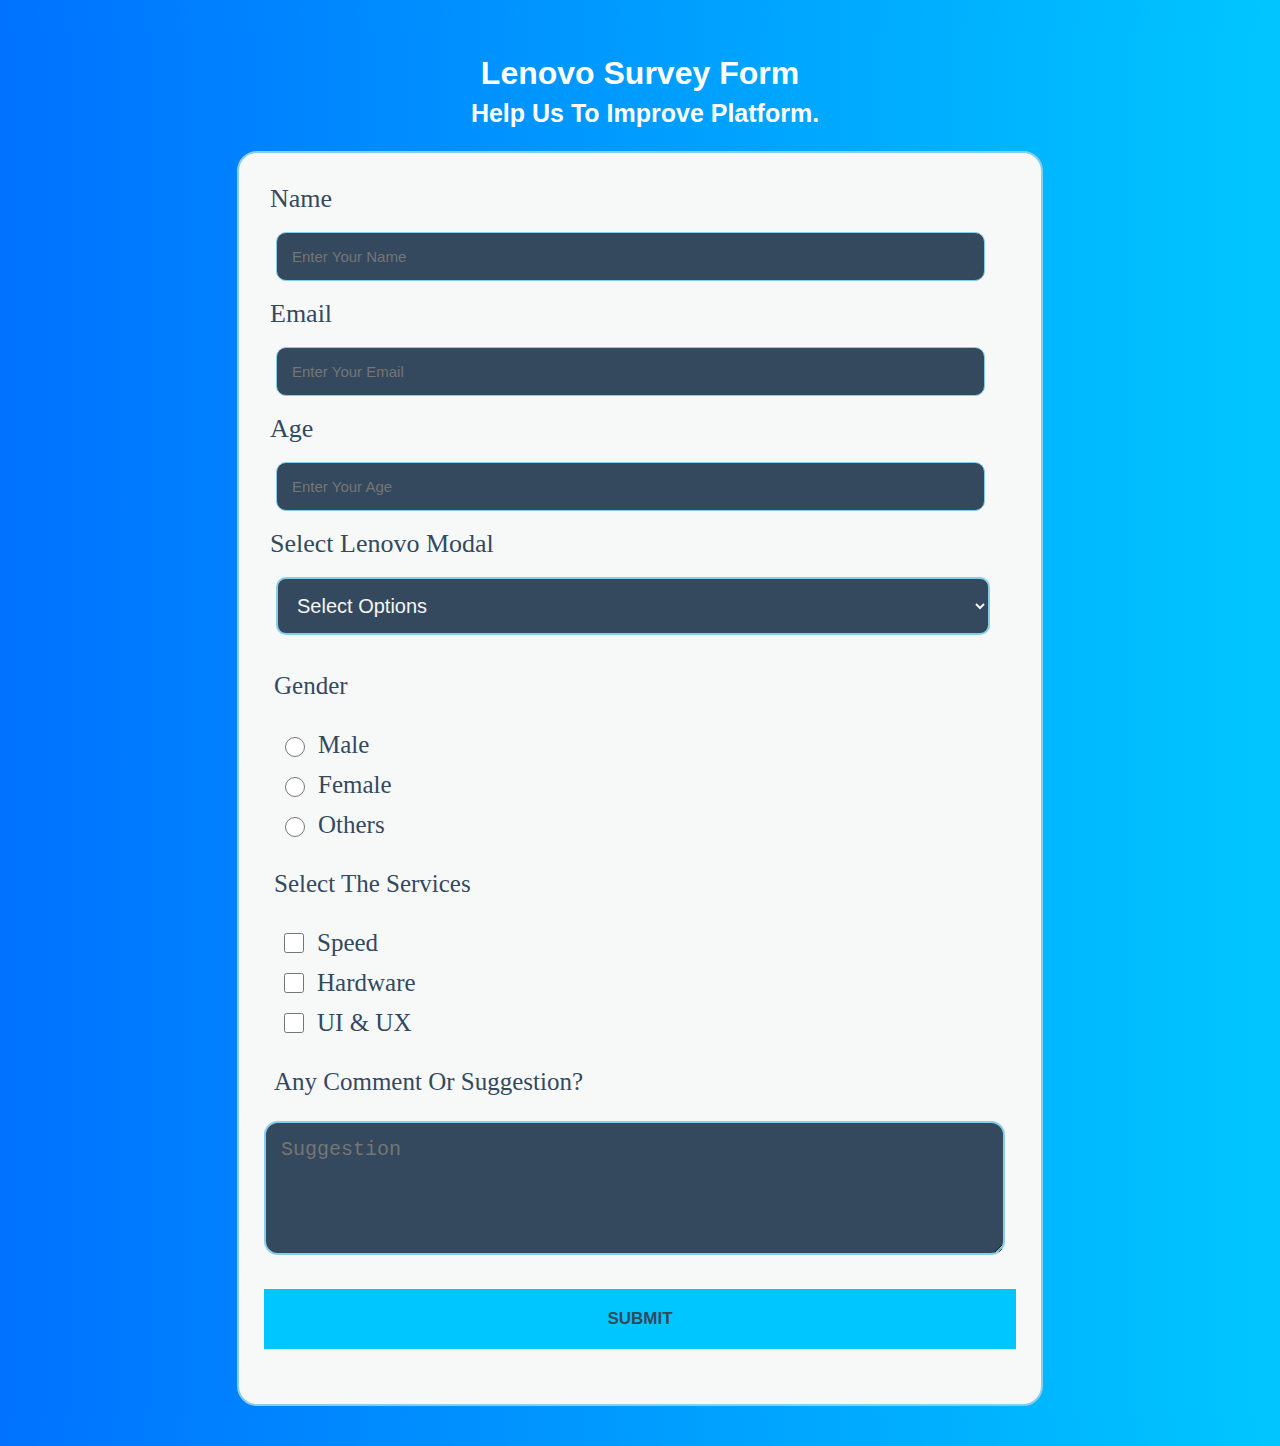
<file: Survey Form/index.html>
<!DOCTYPE html>
<html lang="en">
<head>
    <meta charset="UTF-8">
    <meta name="viewport" content="width=device-width, initial-scale=1.0">
    <link rel="stylesheet" href="main.css">
    <title>Survey Form</title>
</head>
<body>
    <div class="container">
        <header>
          <h1 id='title'>Lenovo Survey Form</h1>
          <p id="description">
            Help Us To Improve Platform.
          </p>
        </header>
        <form id='survey-form'>
          <div class='form-grp'>
            <label for="name" id='name-label'>
        Name   
            </label>
            <input type="text" name='fullname' id='name' placeholder='Enter Your Name'required>
            </div>
          <div class='form-grp'>
            <label for="email" id='email-label'>
        Email
            </label>
            <input type="email" name='Email-address' id='email' placeholder='Enter Your Email' required>
            </div>
          <div class='form-grp'>
            <label for="number" id='number-label'>
        Age
            </label>
            <input type="number" name='Age' id='number' placeholder='Enter Your Age' min='16' max='80'>
            </div>
          <div class='from-grp'>
            <label for="dropdown" id='drop-label'>Select Lenovo Modal</label>
            <select name="" id="dropdown">
              <option value="Select" disabled selected>Select Options</option>
              <option value="Idea">Idea</option>
              <option value="Geninus">Geninus</option>
              <option value="Legion">Legion</option>
            </select>
            </div>
          <div class='form-grp'>
            <p>Gender</p>
            <label for="">
              <input type="radio" name='gender'value='male'><span>Male<span>
            </label>
            <label for="">
              <input type='radio' name='gender' value='female'><span>Female</span>
            </label>
            <label for="">
              <input type="radio" name='gender'value='others'><span>Others</span>
            </label>
            <div class='form-grp'>
              <p>Select The Services</p>
              <label>
                <input type="checkbox" name='prof1' value='a'><span>Speed</span>
                </label>
              <label>
                <input type="checkbox" name='prof2' value='a1'><span>Hardware</span>
                </label>
              <label>
                <input type="checkbox" name='prof3' value='a3'><span>UI & UX</span>
                </label>
              </div>
            <div class='form-grp'>
              <p>Any Comment Or Suggestion?</p>
              <textarea id="textarea"placeholder='Suggestion'></textarea>
            </div>
            <div class='form-grp'>
              <button type='submit'id='submit'>
                SUBMIT
              </button>
            </div>
          </div>
          </form>
      </div>
</body>
</html>
</file>
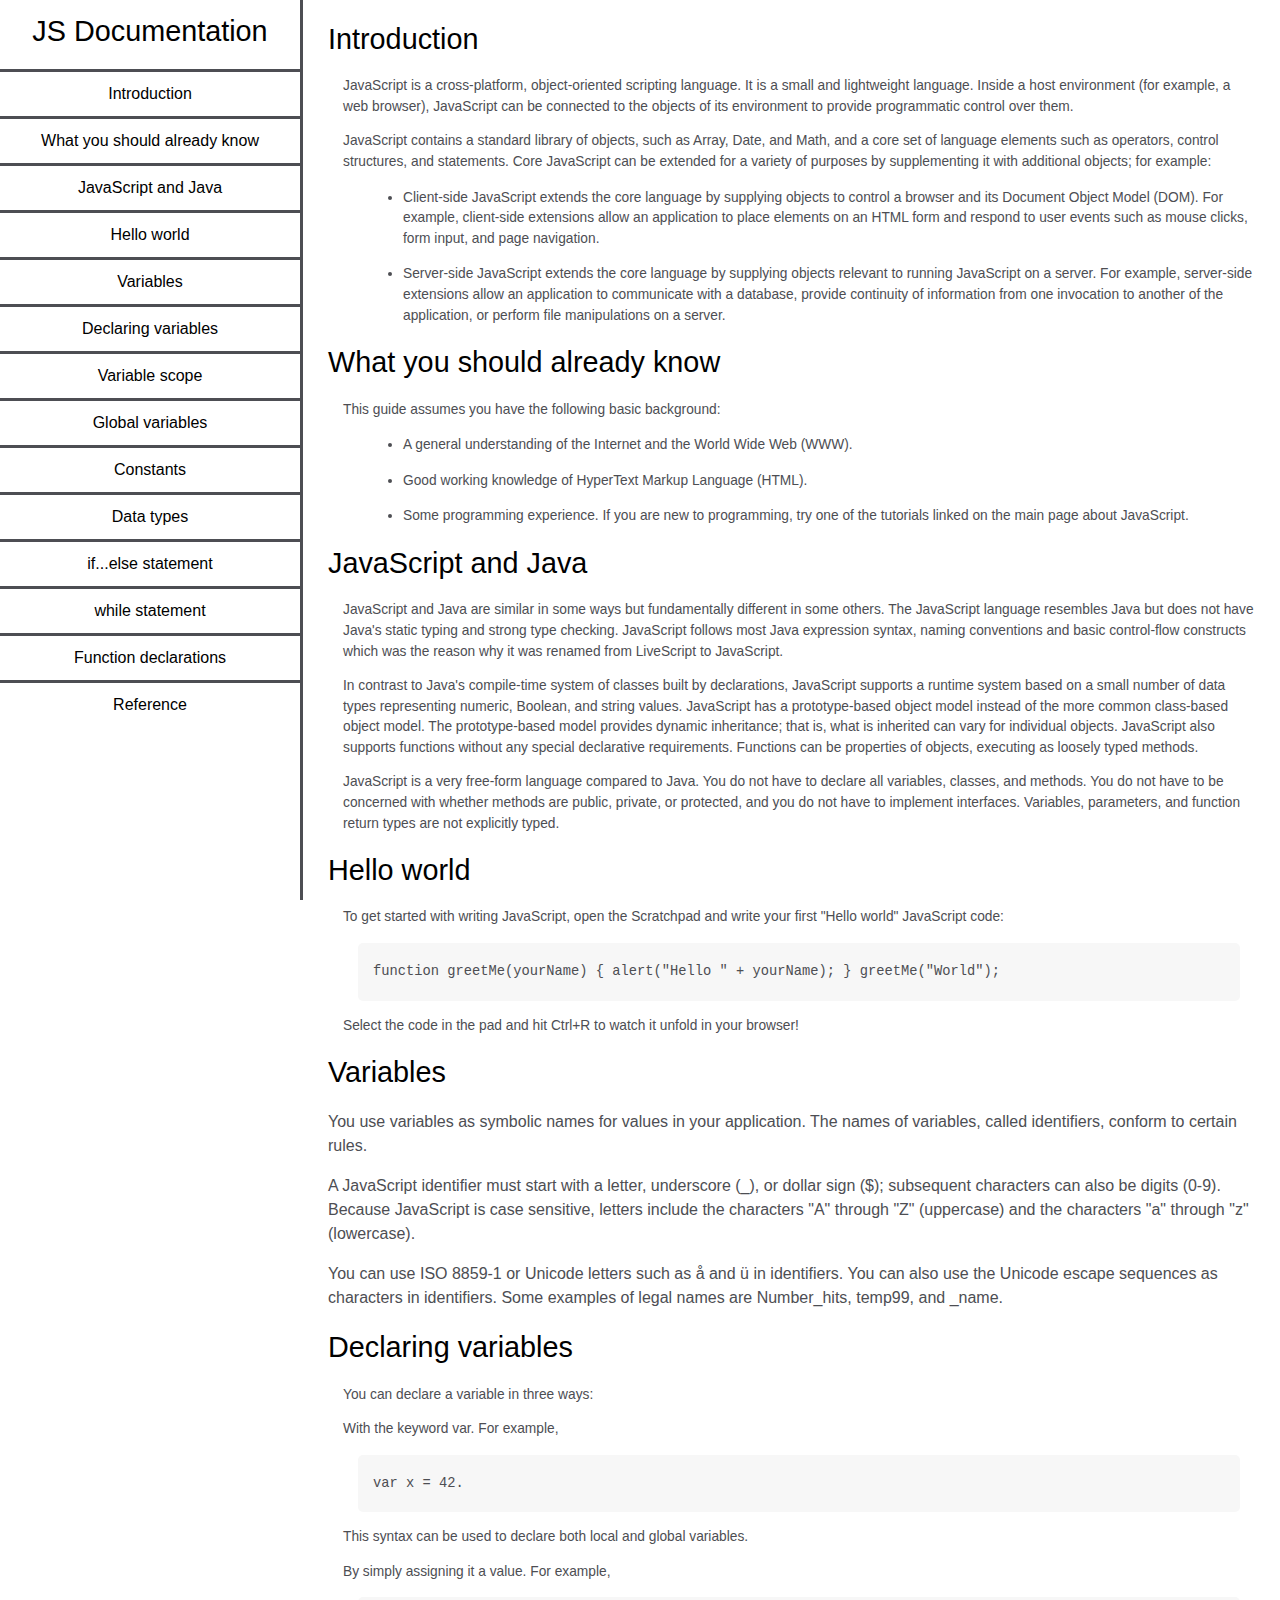
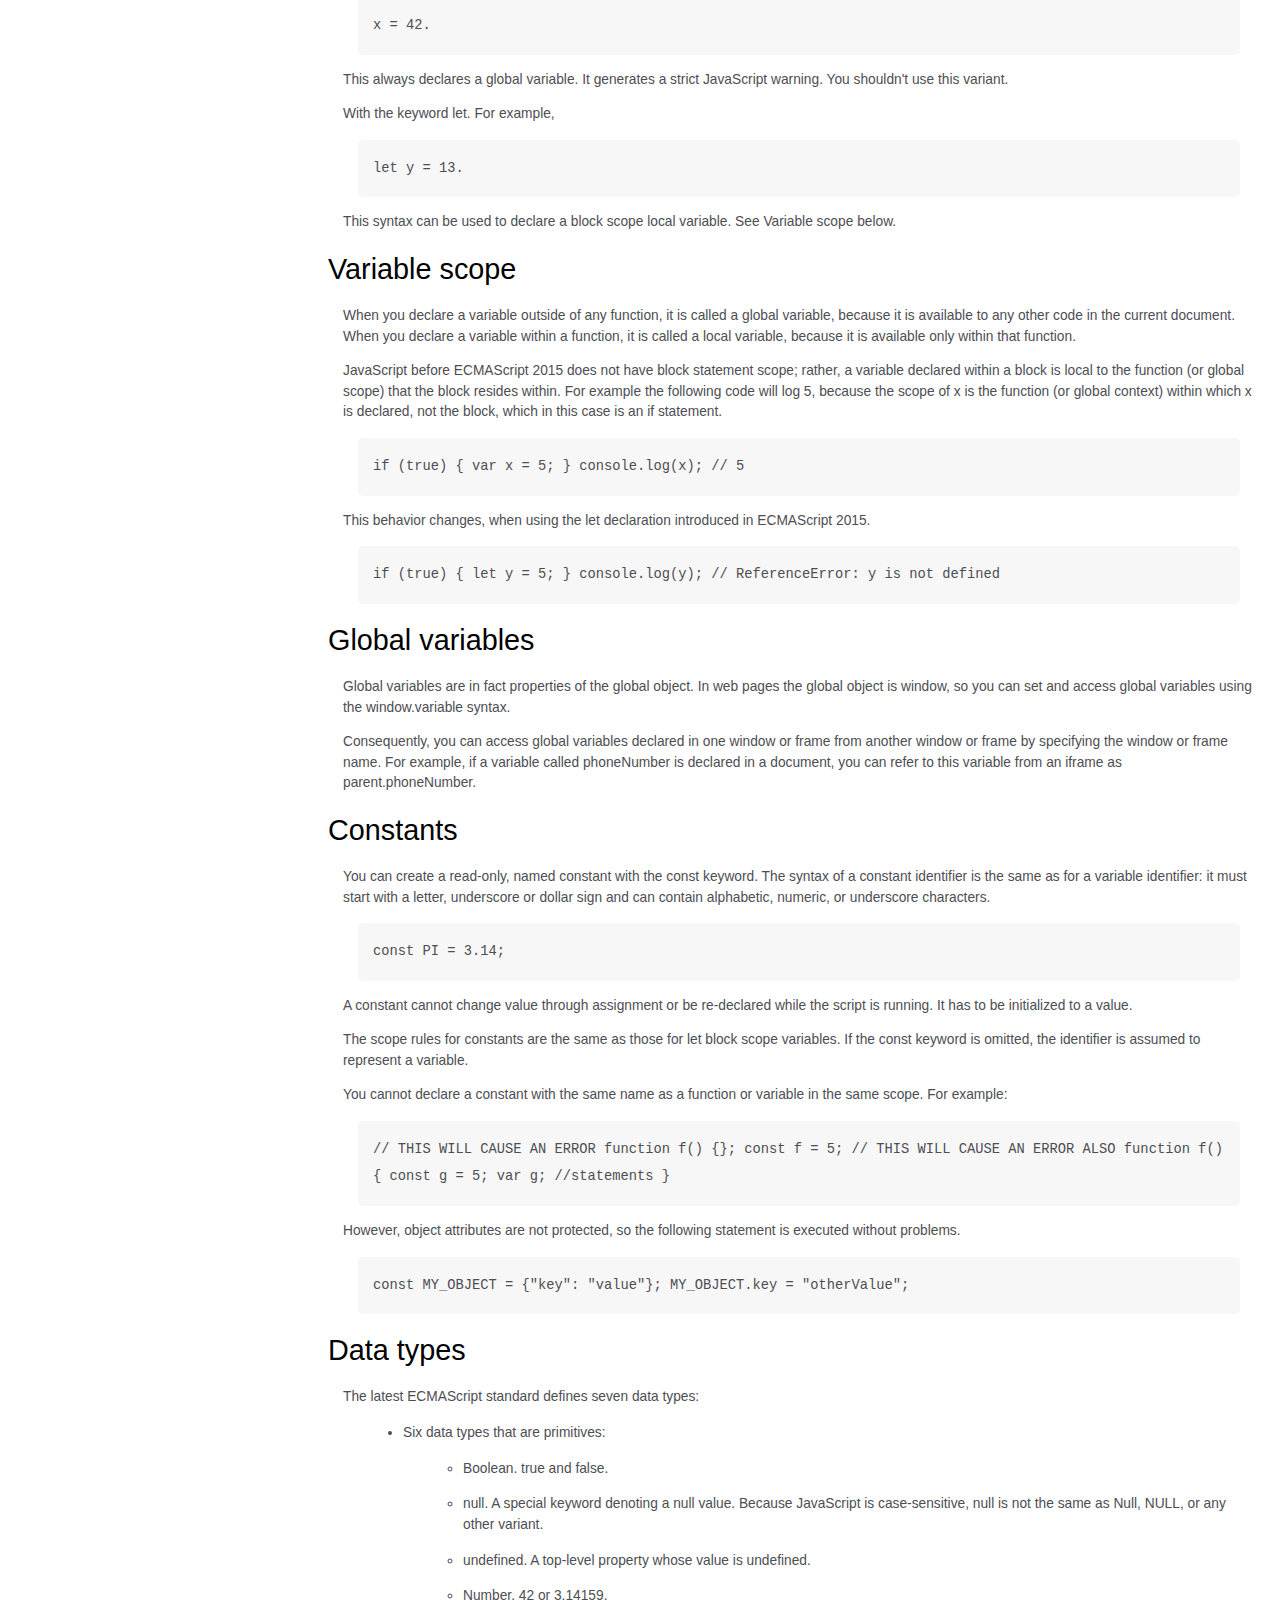
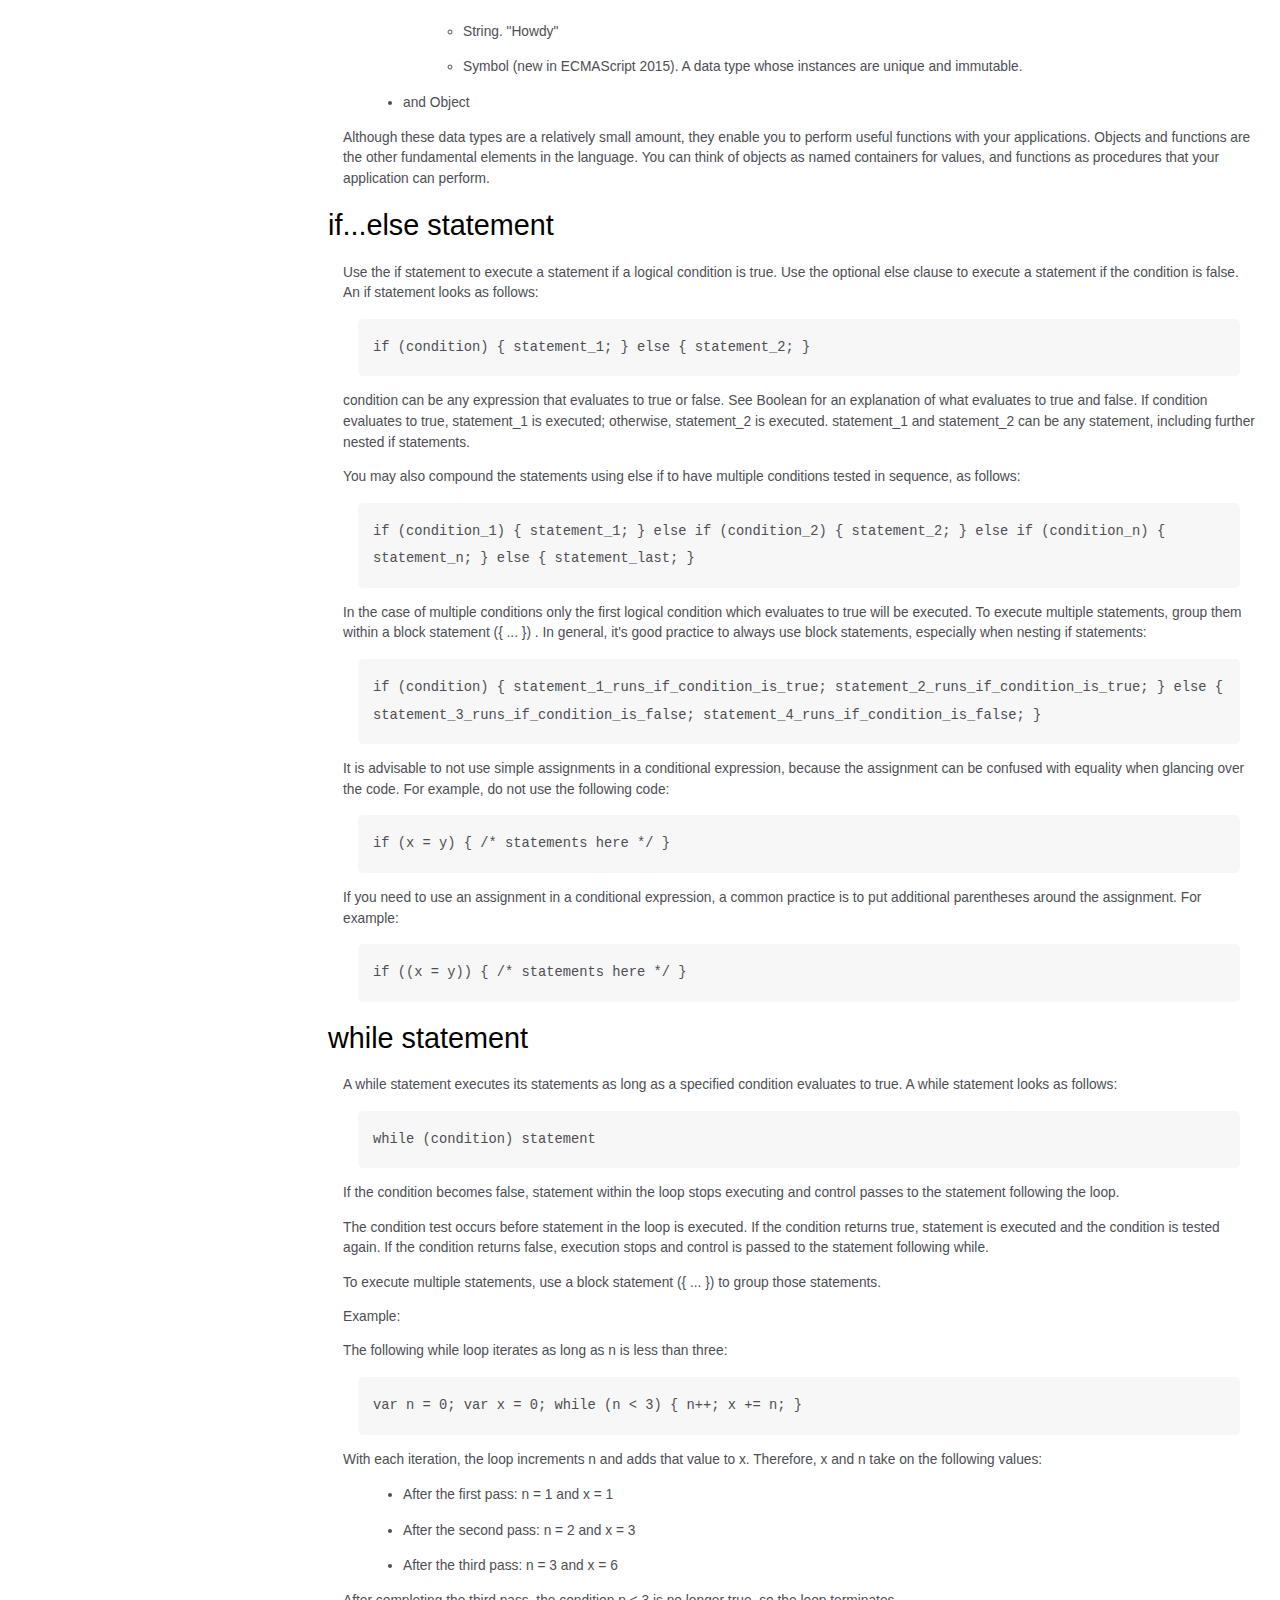
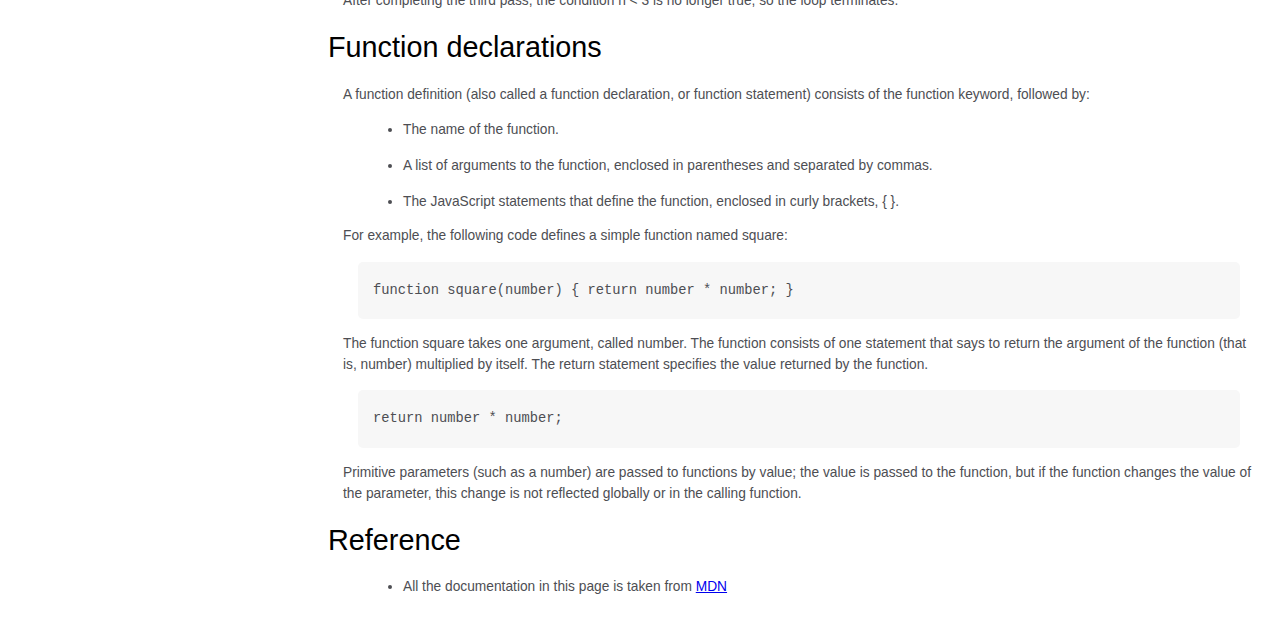
<file: Technical Documentation Page/index.html>
<!DOCTYPE html>
<html lang="en">
  <head>
    <meta charset="UTF-8" />
    <meta name="viewport" content="width=, initial-scale=1.0" />
    <link rel="stylesheet" href="main.css" />
    <title>Technical Form</title>
  </head>
  <body>
    <nav id="navbar">
      <header>JS Documentation</header>
      <ul>
        <li><a class="nav-link" href="#Introduction">Introduction</a></li>
        <li>
          <a class="nav-link" href="#What_you_should_already_know"
            >What you should already know</a
          >
        </li>
        <li>
          <a class="nav-link" href="#JavaScript_and_Java"
            >JavaScript and Java</a
          >
        </li>
        <li><a class="nav-link" href="#Hello_world">Hello world</a></li>
        <li><a class="nav-link" href="#Variables">Variables</a></li>
        <li>
          <a class="nav-link" href="#Declaring_variables"
            >Declaring variables</a
          >
        </li>
        <li><a class="nav-link" href="#Variable_scope">Variable scope</a></li>
        <li>
          <a class="nav-link" href="#Global_variables">Global variables</a>
        </li>
        <li><a class="nav-link" href="#Constants">Constants</a></li>
        <li><a class="nav-link" href="#Data_types">Data types</a></li>
        <li>
          <a class="nav-link" href="#if...else_statement"
            >if...else statement</a
          >
        </li>
        <li><a class="nav-link" href="#while_statement">while statement</a></li>
        <li>
          <a class="nav-link" href="#Function_declarations"
            >Function declarations</a
          >
        </li>
        <li><a class="nav-link" href="#Reference">Reference</a></li>
      </ul>
    </nav>
    <main id="main-doc">
      <section class="main-section" id="Introduction">
        <header>Introduction</header>
        <article>
          <p>
            JavaScript is a cross-platform, object-oriented scripting language.
            It is a small and lightweight language. Inside a host environment
            (for example, a web browser), JavaScript can be connected to the
            objects of its environment to provide programmatic control over
            them.
          </p>

          <p>
            JavaScript contains a standard library of objects, such as Array,
            Date, and Math, and a core set of language elements such as
            operators, control structures, and statements. Core JavaScript can
            be extended for a variety of purposes by supplementing it with
            additional objects; for example:
          </p>
          <ul>
            <li>
              Client-side JavaScript extends the core language by supplying
              objects to control a browser and its Document Object Model (DOM).
              For example, client-side extensions allow an application to place
              elements on an HTML form and respond to user events such as mouse
              clicks, form input, and page navigation.
            </li>
            <li>
              Server-side JavaScript extends the core language by supplying
              objects relevant to running JavaScript on a server. For example,
              server-side extensions allow an application to communicate with a
              database, provide continuity of information from one invocation to
              another of the application, or perform file manipulations on a
              server.
            </li>
          </ul>
        </article>
      </section>
      <section class="main-section" id="What_you_should_already_know">
        <header>What you should already know</header>
        <article>
          <p>This guide assumes you have the following basic background:</p>

          <ul>
            <li>
              A general understanding of the Internet and the World Wide Web
              (WWW).
            </li>
            <li>Good working knowledge of HyperText Markup Language (HTML).</li>
            <li>
              Some programming experience. If you are new to programming, try
              one of the tutorials linked on the main page about JavaScript.
            </li>
          </ul>
        </article>
      </section>
      <section class="main-section" id="JavaScript_and_Java">
        <header>JavaScript and Java</header>
        <article>
          <p>
            JavaScript and Java are similar in some ways but fundamentally
            different in some others. The JavaScript language resembles Java but
            does not have Java's static typing and strong type checking.
            JavaScript follows most Java expression syntax, naming conventions
            and basic control-flow constructs which was the reason why it was
            renamed from LiveScript to JavaScript.
          </p>

          <p>
            In contrast to Java's compile-time system of classes built by
            declarations, JavaScript supports a runtime system based on a small
            number of data types representing numeric, Boolean, and string
            values. JavaScript has a prototype-based object model instead of the
            more common class-based object model. The prototype-based model
            provides dynamic inheritance; that is, what is inherited can vary
            for individual objects. JavaScript also supports functions without
            any special declarative requirements. Functions can be properties of
            objects, executing as loosely typed methods.
          </p>
          <p>
            JavaScript is a very free-form language compared to Java. You do not
            have to declare all variables, classes, and methods. You do not have
            to be concerned with whether methods are public, private, or
            protected, and you do not have to implement interfaces. Variables,
            parameters, and function return types are not explicitly typed.
          </p>
        </article>
      </section>
      <section class="main-section" id="Hello_world">
        <header>Hello world</header>
        <article>
          To get started with writing JavaScript, open the Scratchpad and write
          your first "Hello world" JavaScript code:
          <code
            >function greetMe(yourName) { alert("Hello " + yourName); }
            greetMe("World");
          </code>

          Select the code in the pad and hit Ctrl+R to watch it unfold in your
          browser!
        </article>
      </section>
      <section class="main-section" id="Variables">
        <header>Variables</header>
        <p>
          You use variables as symbolic names for values in your application.
          The names of variables, called identifiers, conform to certain rules.
        </p>
        <p>
          A JavaScript identifier must start with a letter, underscore (_), or
          dollar sign ($); subsequent characters can also be digits (0-9).
          Because JavaScript is case sensitive, letters include the characters
          "A" through "Z" (uppercase) and the characters "a" through "z"
          (lowercase).
        </p>
        <p>
          You can use ISO 8859-1 or Unicode letters such as å and ü in
          identifiers. You can also use the Unicode escape sequences as
          characters in identifiers. Some examples of legal names are
          Number_hits, temp99, and _name.
        </p>
      </section>
      <section class="main-section" id="Declaring_variables">
        <header>Declaring variables</header>
        <article>
          You can declare a variable in three ways:
          <p>
            With the keyword var. For example, <code>var x = 42.</code> This
            syntax can be used to declare both local and global variables.
          </p>
          <p>
            By simply assigning it a value. For example,
            <code>x = 42.</code> This always declares a global variable. It
            generates a strict JavaScript warning. You shouldn't use this
            variant.
          </p>
          <p>
            With the keyword let. For example,<code> let y = 13.</code> This
            syntax can be used to declare a block scope local variable. See
            Variable scope below.
          </p>
        </article>
      </section>
      <section class="main-section" id="Variable_scope">
        <header>Variable scope</header>
        <article>
          <p>
            When you declare a variable outside of any function, it is called a
            global variable, because it is available to any other code in the
            current document. When you declare a variable within a function, it
            is called a local variable, because it is available only within that
            function.
          </p>

          <p>
            JavaScript before ECMAScript 2015 does not have block statement
            scope; rather, a variable declared within a block is local to the
            function (or global scope) that the block resides within. For
            example the following code will log 5, because the scope of x is the
            function (or global context) within which x is declared, not the
            block, which in this case is an if statement.
          </p>
          <code>if (true) { var x = 5; } console.log(x); // 5</code>
          <p>
            This behavior changes, when using the let declaration introduced in
            ECMAScript 2015.
          </p>

          <code
            >if (true) { let y = 5; } console.log(y); // ReferenceError: y is
            not defined</code
          >
        </article>
      </section>
      <section class="main-section" id="Global_variables">
        <header>Global variables</header>
        <article>
          <p>
            Global variables are in fact properties of the global object. In web
            pages the global object is window, so you can set and access global
            variables using the window.variable syntax.
          </p>

          <p>
            Consequently, you can access global variables declared in one window
            or frame from another window or frame by specifying the window or
            frame name. For example, if a variable called phoneNumber is
            declared in a document, you can refer to this variable from an
            iframe as parent.phoneNumber.
          </p>
        </article>
      </section>
      <section class="main-section" id="Constants">
        <header>Constants</header>
        <article>
          <p>
            You can create a read-only, named constant with the const keyword.
            The syntax of a constant identifier is the same as for a variable
            identifier: it must start with a letter, underscore or dollar sign
            and can contain alphabetic, numeric, or underscore characters.
          </p>

          <code>const PI = 3.14;</code>
          <p>
            A constant cannot change value through assignment or be re-declared
            while the script is running. It has to be initialized to a value.
          </p>

          <p>
            The scope rules for constants are the same as those for let block
            scope variables. If the const keyword is omitted, the identifier is
            assumed to represent a variable.
          </p>

          <p>
            You cannot declare a constant with the same name as a function or
            variable in the same scope. For example:
          </p>

          <code
            >// THIS WILL CAUSE AN ERROR function f() {}; const f = 5; // THIS
            WILL CAUSE AN ERROR ALSO function f() { const g = 5; var g;
            //statements }</code
          >
          However, object attributes are not protected, so the following
          statement is executed without problems.
          <code
            >const MY_OBJECT = {"key": "value"}; MY_OBJECT.key =
            "otherValue";</code
          >
        </article>
      </section>
      <section class="main-section" id="Data_types">
        <header>Data types</header>
        <article>
          <p>The latest ECMAScript standard defines seven data types:</p>
          <ul>
            <li>
              <p>Six data types that are primitives:</p>
              <ul>
                <li>Boolean. true and false.</li>
                <li>
                  null. A special keyword denoting a null value. Because
                  JavaScript is case-sensitive, null is not the same as Null,
                  NULL, or any other variant.
                </li>
                <li>
                  undefined. A top-level property whose value is undefined.
                </li>
                <li>Number. 42 or 3.14159.</li>
                <li>String. "Howdy"</li>
                <li>
                  Symbol (new in ECMAScript 2015). A data type whose instances
                  are unique and immutable.
                </li>
              </ul>
            </li>

            <li>and Object</li>
          </ul>
          Although these data types are a relatively small amount, they enable
          you to perform useful functions with your applications. Objects and
          functions are the other fundamental elements in the language. You can
          think of objects as named containers for values, and functions as
          procedures that your application can perform.
        </article>
      </section>
      <section class="main-section" id="if...else_statement">
        <header>if...else statement</header>
        <article>
          Use the if statement to execute a statement if a logical condition is
          true. Use the optional else clause to execute a statement if the
          condition is false. An if statement looks as follows:

          <code>if (condition) { statement_1; } else { statement_2; }</code>
          condition can be any expression that evaluates to true or false. See
          Boolean for an explanation of what evaluates to true and false. If
          condition evaluates to true, statement_1 is executed; otherwise,
          statement_2 is executed. statement_1 and statement_2 can be any
          statement, including further nested if statements.
          <p>
            You may also compound the statements using else if to have multiple
            conditions tested in sequence, as follows:
          </p>
          <code
            >if (condition_1) { statement_1; } else if (condition_2) {
            statement_2; } else if (condition_n) { statement_n; } else {
            statement_last; }
          </code>
          In the case of multiple conditions only the first logical condition
          which evaluates to true will be executed. To execute multiple
          statements, group them within a block statement ({ ... }) . In
          general, it's good practice to always use block statements, especially
          when nesting if statements:

          <code
            >if (condition) { statement_1_runs_if_condition_is_true;
            statement_2_runs_if_condition_is_true; } else {
            statement_3_runs_if_condition_is_false;
            statement_4_runs_if_condition_is_false; }</code
          >
          It is advisable to not use simple assignments in a conditional
          expression, because the assignment can be confused with equality when
          glancing over the code. For example, do not use the following code:
          <code>if (x = y) { /* statements here */ }</code> If you need to use
          an assignment in a conditional expression, a common practice is to put
          additional parentheses around the assignment. For example:

          <code>if ((x = y)) { /* statements here */ }</code>
        </article>
      </section>
      <section class="main-section" id="while_statement">
        <header>while statement</header>
        <article>
          A while statement executes its statements as long as a specified
          condition evaluates to true. A while statement looks as follows:

          <code>while (condition) statement</code> If the condition becomes
          false, statement within the loop stops executing and control passes to
          the statement following the loop.

          <p>
            The condition test occurs before statement in the loop is executed.
            If the condition returns true, statement is executed and the
            condition is tested again. If the condition returns false, execution
            stops and control is passed to the statement following while.
          </p>

          <p>
            To execute multiple statements, use a block statement ({ ... }) to
            group those statements.
          </p>

          Example:

          <p>
            The following while loop iterates as long as n is less than three:
          </p>

          <code>var n = 0; var x = 0; while (n &lt; 3) { n++; x += n; }</code>
          <p>
            With each iteration, the loop increments n and adds that value to x.
            Therefore, x and n take on the following values:
          </p>

          <ul>
            <li>After the first pass: n = 1 and x = 1</li>
            <li>After the second pass: n = 2 and x = 3</li>
            <li>After the third pass: n = 3 and x = 6</li>
          </ul>
          <p>
            After completing the third pass, the condition n &lt; 3 is no longer
            true, so the loop terminates.
          </p>
        </article>
      </section>
      <section class="main-section" id="Function_declarations">
        <header>Function declarations</header>
        <article>
          A function definition (also called a function declaration, or function
          statement) consists of the function keyword, followed by:

          <ul>
            <li>The name of the function.</li>
            <li>
              A list of arguments to the function, enclosed in parentheses and
              separated by commas.
            </li>
            <li>
              The JavaScript statements that define the function, enclosed in
              curly brackets, { }.
            </li>
          </ul>
          <p>
            For example, the following code defines a simple function named
            square:
          </p>

          <code>function square(number) { return number * number; }</code>
          <p>
            The function square takes one argument, called number. The function
            consists of one statement that says to return the argument of the
            function (that is, number) multiplied by itself. The return
            statement specifies the value returned by the function.
          </p>
          <code>return number * number;</code>
          <p>
            Primitive parameters (such as a number) are passed to functions by
            value; the value is passed to the function, but if the function
            changes the value of the parameter, this change is not reflected
            globally or in the calling function.
          </p>
        </article>
      </section>
      <section class="main-section" id="Reference">
        <header>Reference</header>
        <article>
          <ul>
            <li>
              All the documentation in this page is taken from
              <a
                href="https://developer.mozilla.org/en-US/docs/Web/JavaScript/Guide"
                target="_blank"
                >MDN</a
              >
            </li>
          </ul>
        </article>
      </section>
    </main>
  </body>
</html>
</file>
<file: Survey Form/main.css>
html,
body {
  padding: 10px;
  margin: 10px auto;
  background: #00c6ff; /* fallback for old browsers */
  background: -webkit-linear-gradient(
    to right,
    #0072ff,
    #00c6ff
  ); /* Chrome 10-25, Safari 5.1-6 */
  background: linear-gradient(
    to right,
    #0072ff,
    #00c6ff
  ); /* W3C, IE 10+/ Edge, Firefox 16+, Chrome 26+, Opera 12+, Safari 7+ */
}

.container {
  margin: 0 auto;
  /*   border:2px solid black; */
  width: 65%;
}

header {
  padding: 5px;
}
#title,
#description {
  text-align: center;
  line-height: 15px;
  color: #fff;
  font-family: sans-serif;
  font-weight: 900;
}

#survey-form {
  /*   border:2px solid red; */
  background-color: #f7f9f9;
  padding: 25px;
  border-radius: 20px;
  border: 2px solid skyblue;
}

label {
  display: flex;
  align-items: center;
  padding: 6px;
}
#name-label,
#email-label,
#number-label,
#drop-label {
  font-family: serif;
  color: #34495e;
  font-size: 26px;
}
#name,
#email,
#number,
#dropdown {
  width: 90%;
  margin: 12px;
  border: 1px solid skyblue;
  background-color: #34495e;
  outline: none;
  padding: 15px;
  border-radius: 10px;
  color: whitesmoke;
  font-size: 15px;
}
#dropdown {
  width: 95%;
  font-size: 20px;
  background-color: #34495e;
  border: 2px solid skyblue;
  color: whitesmoke;
}

p {
  font-family: serif;
  color: #34495e;
  font-size: 25px;
  margin-left: 10px;
}
input[type="radio"],
input[type="checkbox"] {
  width: 40px;
  color: #34495e;
  height: 20px;
}

span {
  font-size: 25px;
  color: #34495e;
}

#textarea {
  width: 94%;
  height: 100px;
  border: 2px solid skyblue;
  padding: 15px;
  outline: none;
  font-size: 20px;
  border-radius: 14px;
  background-color: #34495e;
  color: whitesmoke;
}

#submit {
  padding: 20px;
  width: 100%;
  margin: 30px auto;
  color: #34495e;
  font-size: 17px;
  font-weight: 600;
  background-color: #00c6ff;
  outline: none;
  border: none;
  cursor: pointer;
  transition-property: all;
  transition-duration: 0.5s;
  transition-timing-function: ease-in-out;
}

#submit:hover {
  border-radius: 20px;
}

option {
  color: #34495e;
  background: #fff;
}
</file>
<file: Technical Documentation Page/main.css>
html,
body {
  min-width: 290px;
  color: #4d4e53;
  background-color: #ffffff;
  font-family: "Open Sans", Arial, sans-serif;
  line-height: 1.5;
  scroll-behavior: smooth;
}

#navbar {
  /*   border:2px solid green; */
  position: fixed;
  top: 0;
  left: 0;
  min-width: 290px;
  width: 300px;
  height: 100%;
  border-right: solid;
  background-color: #fff;
  /*   color:white; */
}

header {
  color: black;
  text-align: center;
  margin: 10px;
  font-size: 1.8em;
  font-weight: thin;
}

#main-doc header {
  text-align: left;
  margin: 0;
}

#navbar ul {
  /*   border:2px solid red; */
  height: 88%;
  padding: 0;
  overflow-y: auto;
  overflow-x: hidden;
}

#navbar li {
  list-style: none;
  padding: 10px;
  border-top: solid;
  text-align: center;
}

.nav-link {
  text-decoration: none;
  color: black;
}

#main-doc {
  position: absolute;
  margin-left: 310px;
  padding: 10px;
  margin-bottom: 110px;
}
section article {
  color: #4d4e53;
  margin: 15px;
  font-size: 0.86rem;
}
section li {
  margin: 15px 0px 0px 20px;
}

code {
  display: block;
  background-color: #f7f7f7;
  margin: 15px;
  padding: 15px;
  border-radius: 5px;
  /*    word-break: normal; */
  /*   word-wrap: normal; */
  line-height: 2;
}
@media (max-width: 815px) {
  #navbar ul {
    height: 207px;
    border: 1px solid black;
    /*     position:absolute; */
  }
  #navbar {
    position: absolute;
    top: 0;
    left: 0;
    max-height: 275px;
    border: none;
    border-bottom: 2px solid;
    width: 100%;
    z-index: 1;
  }
  #main-doc {
    margin-top: 275px;
    margin-left: 0;
    position: relative;
  }
}
</file>
